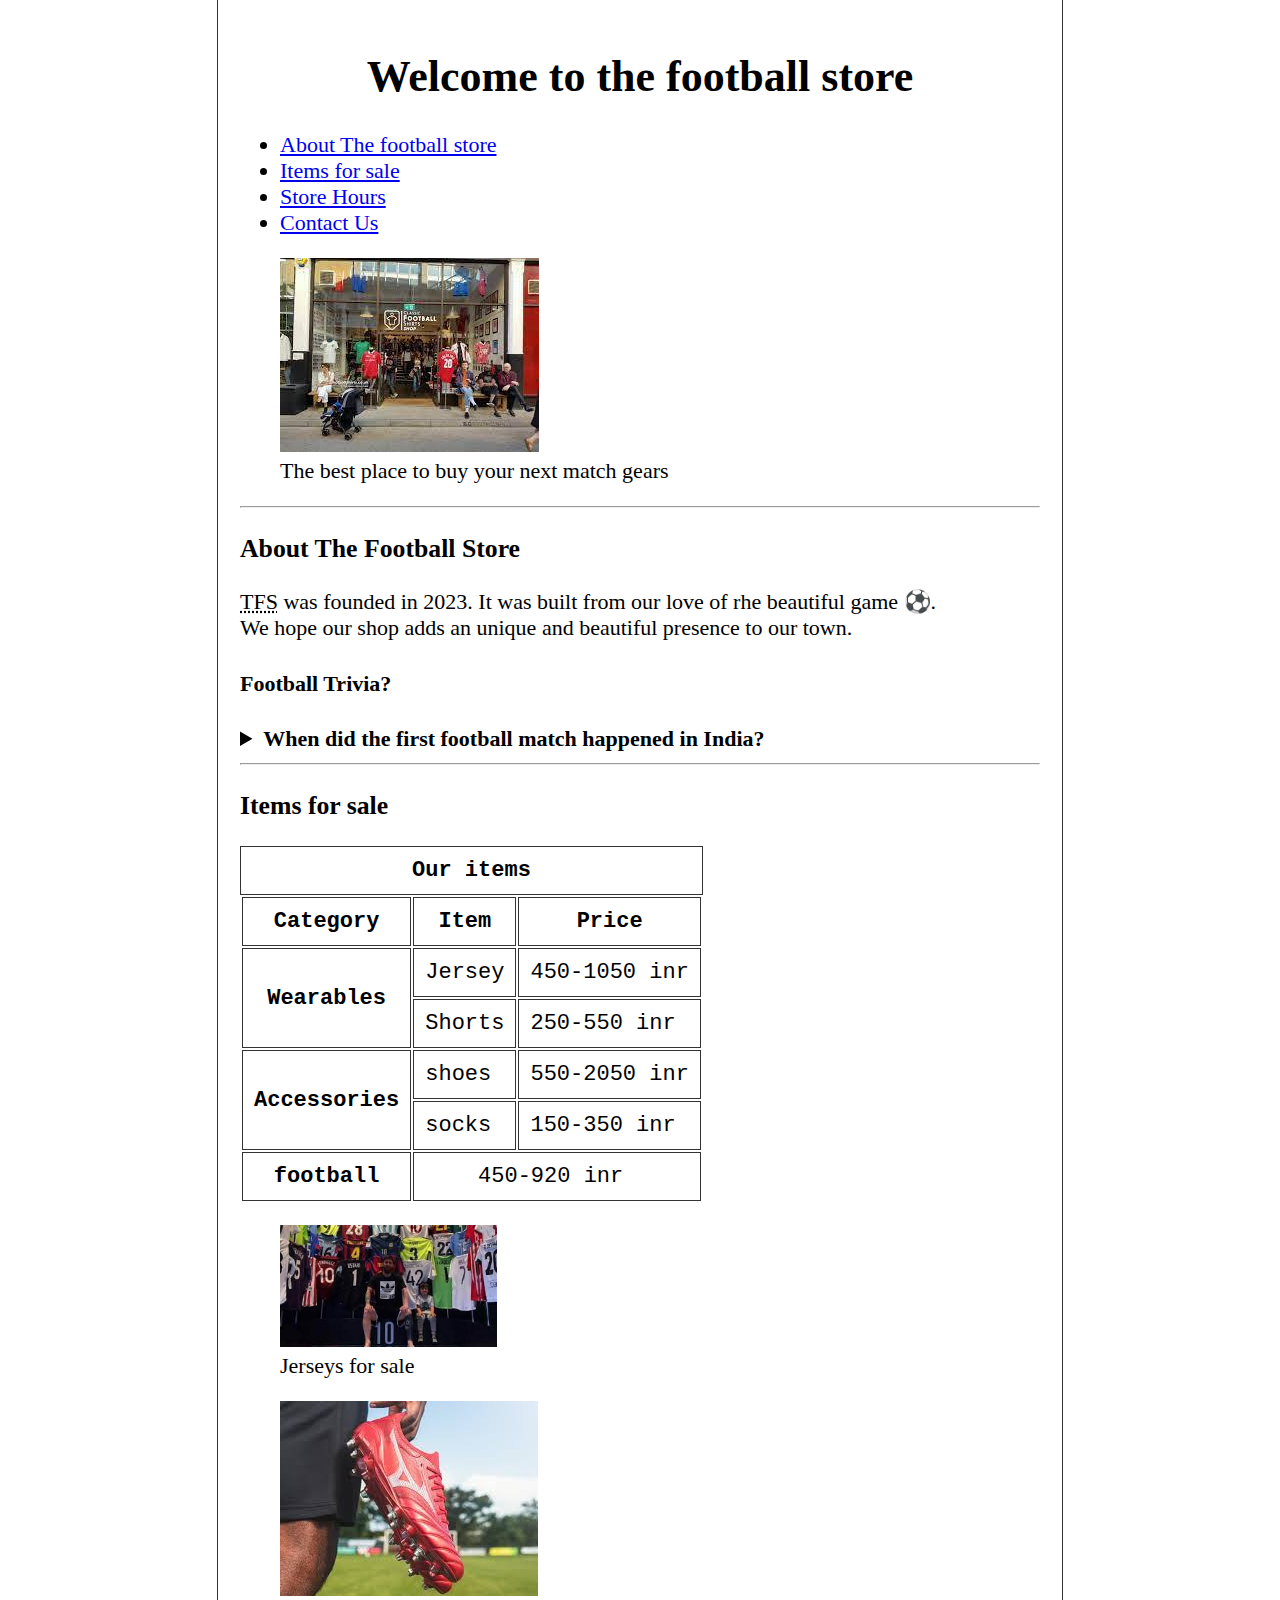
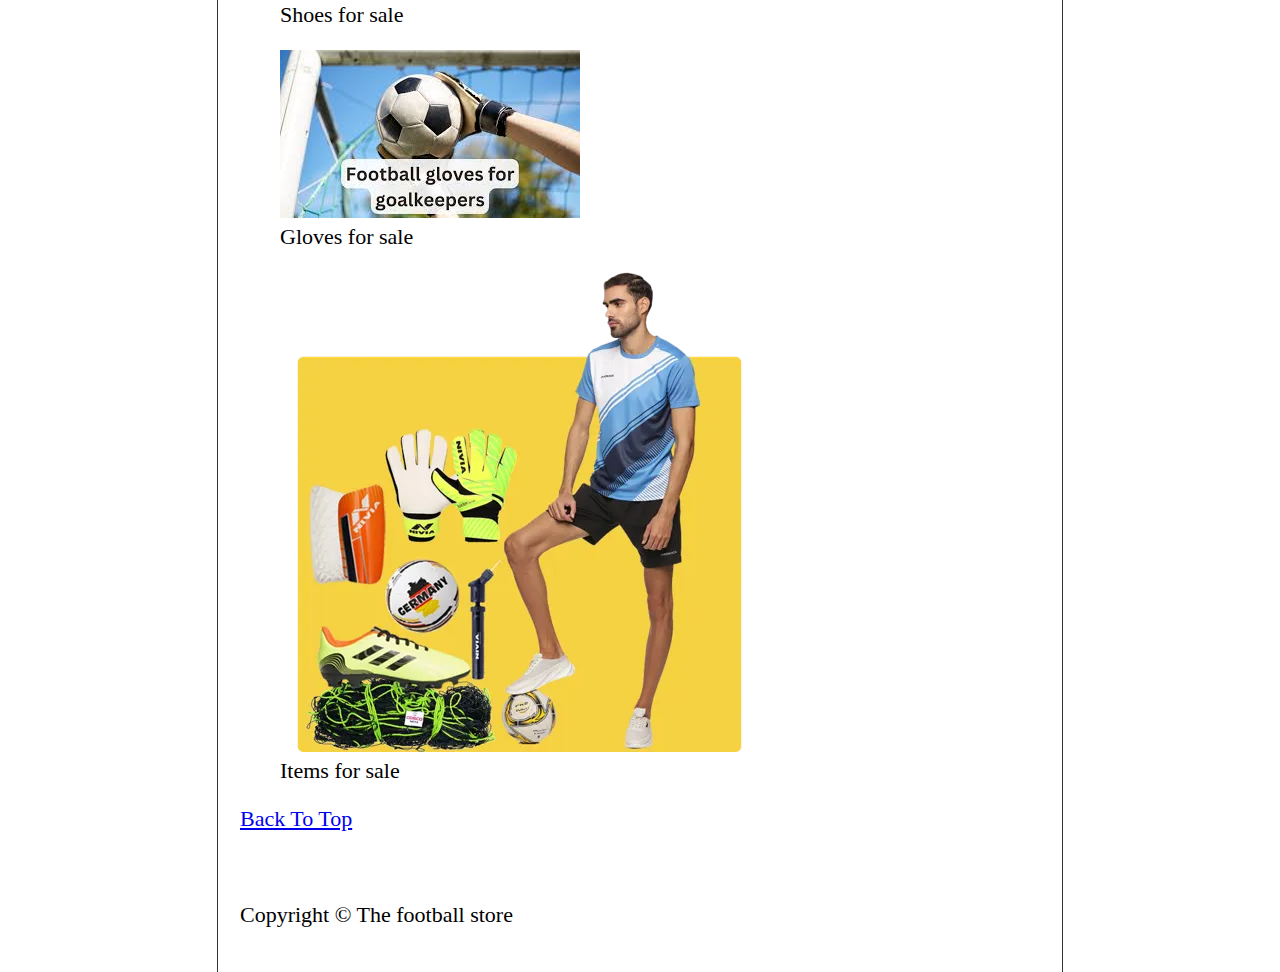
<file: index.html>
<!DOCTYPE html>
<html lang="en">
<head>
    <meta charset="UTF-8">
    <meta http-equiv="X-UA-Compatible" content="IE=edge">
    <meta name="viewport" content="width=device-width, initial-scale=1.0">
    <meta name="author" content="Anuvab Chakraborty">
    <meta name="description" content="This is a trial html page">
    <title>The football store</title>
    <link rel="icon" href="images/icon.jpeg" type="image/x-icon">
    <link rel="stylesheet" href="main.css" type="text/css">

</head>

<body>
    <header>
        <center><h1>Welcome to the football store</h1></center>

        <nav aria-label="Primary Navigation">
            <ul>
                <li>
                    <a href="#about">About The football store</a>
                </li>
                <li>
                    <a href="#items">Items for sale</a>
                </li>
                <li>
                    <a href="hours.html" target="_blank">Store Hours</a>
                </li>
                <li>
                    <a href="contact.html" target="_blank">Contact Us</a>
                </li>
            </ul>
        </nav>
        <figure>
            <img src="images/store.jpg" alt="store-photo" title="store"
            width="259" height="194" loading="lazy">
            <figcaption>
                The best place to buy your next match gears
            </figcaption>

        </figure>
    </header>
    <hr>
    <main>
        <article id="about">
            <h3>About The Football Store</h3>
            <p><abbr title="The football store">TFS</abbr> was founded in 2023. It was built
                from our love of rhe beautiful game ⚽.
                <br>
                We hope our shop adds an unique and beautiful presence
                to our town.
            </p>
            <h4>Football Trivia?</h4>
            <aside>
                <details>
                    <summary><b>When did the first football match
                         happened in India?</b>
                    </summary>
                    <p><b>The Durand Cup, first held in Shimla in 1888, 
                        was the first Indian football competition.</b></p>
                </details>
            </aside>
        </article>
        <hr>

        <article id="items">
            <h3>Items for sale</h3>

            <table>

                <caption><b>Our items</b></caption>

                <thead>
                    <tr>
                        <th scope="col">Category</th>
                        <th scope="col">Item</th>
                        <th scope="col">Price</th>
                    </tr>
                </thead>
                <tbody>
                    <tr>
                        <th scope="row" rowspan="2">Wearables</th>
                        <td>Jersey</td>
                        <td>450-1050 inr</td>
                    </tr>
                    <tr>
                        <td>Shorts</td>
                        <td>250-550 inr</td>
                    </tr>
                    <tr>
                        <th scope="row" rowspan="2">Accessories</th>
                        <td>shoes</td>
                        <td>550-2050 inr</td>
                    </tr>
                    <tr>
                        <td>socks</td>
                        <td>150-350 inr</td>
                    </tr>
                    <tr>
                        <th scope="row">football</th>
                        <td colspan="2"> &nbsp;&nbsp;&nbsp; 450-920 inr</td>
                    </tr>
                </tbody>
            </table>
            <figure>
                <img src="images/jersey.jpeg" title="jersey"
                alt="jersey" width="217" height="122" loading="lazy">
                <figcaption>Jerseys for sale</figcaption>
            </figure>
            <figure>
                <img src="images/shoes.jpeg" title="shoes"
                alt="jersey" width="258" height="195" loading="lazy">
                <figcaption>Shoes for sale</figcaption>
            </figure>
            <figure>
                <img src="images/glovess.jpeg" title="gloves"
                alt="jersey" width="300" height="168" loading="lazy">
                <figcaption>Gloves for sale</figcaption>
            </figure>
            <figure>
                <img src="images/Football.png" title="item"
                alt="jersey" width="479" height="480" loading="lazy">
                <figcaption>Items for sale</figcaption>
            </figure>
        </article>
    </main>

    <footer>
        <p>
            <a href="#">Back To Top</a>
        </p>
        <br>
        <p>
            Copyright &copy; The football store
        </p>
    </footer>

</body>

</html>
</file>
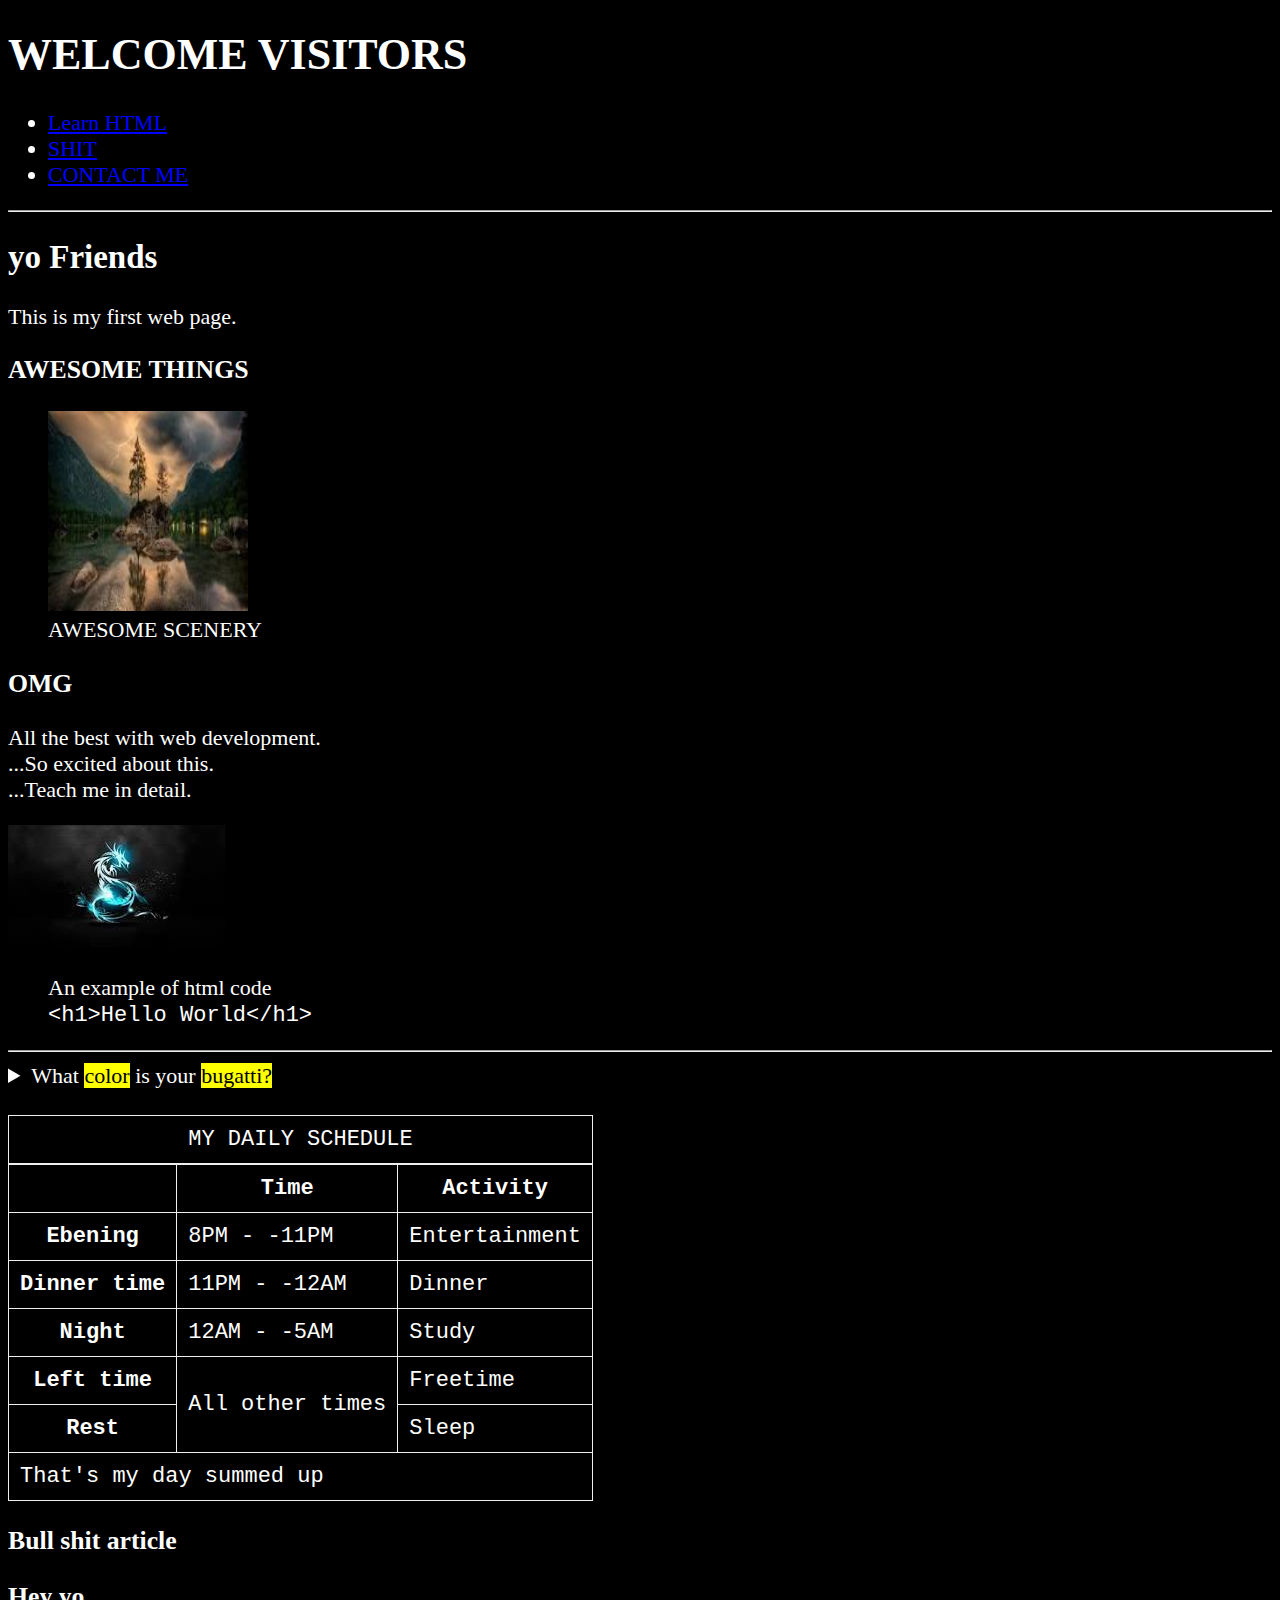
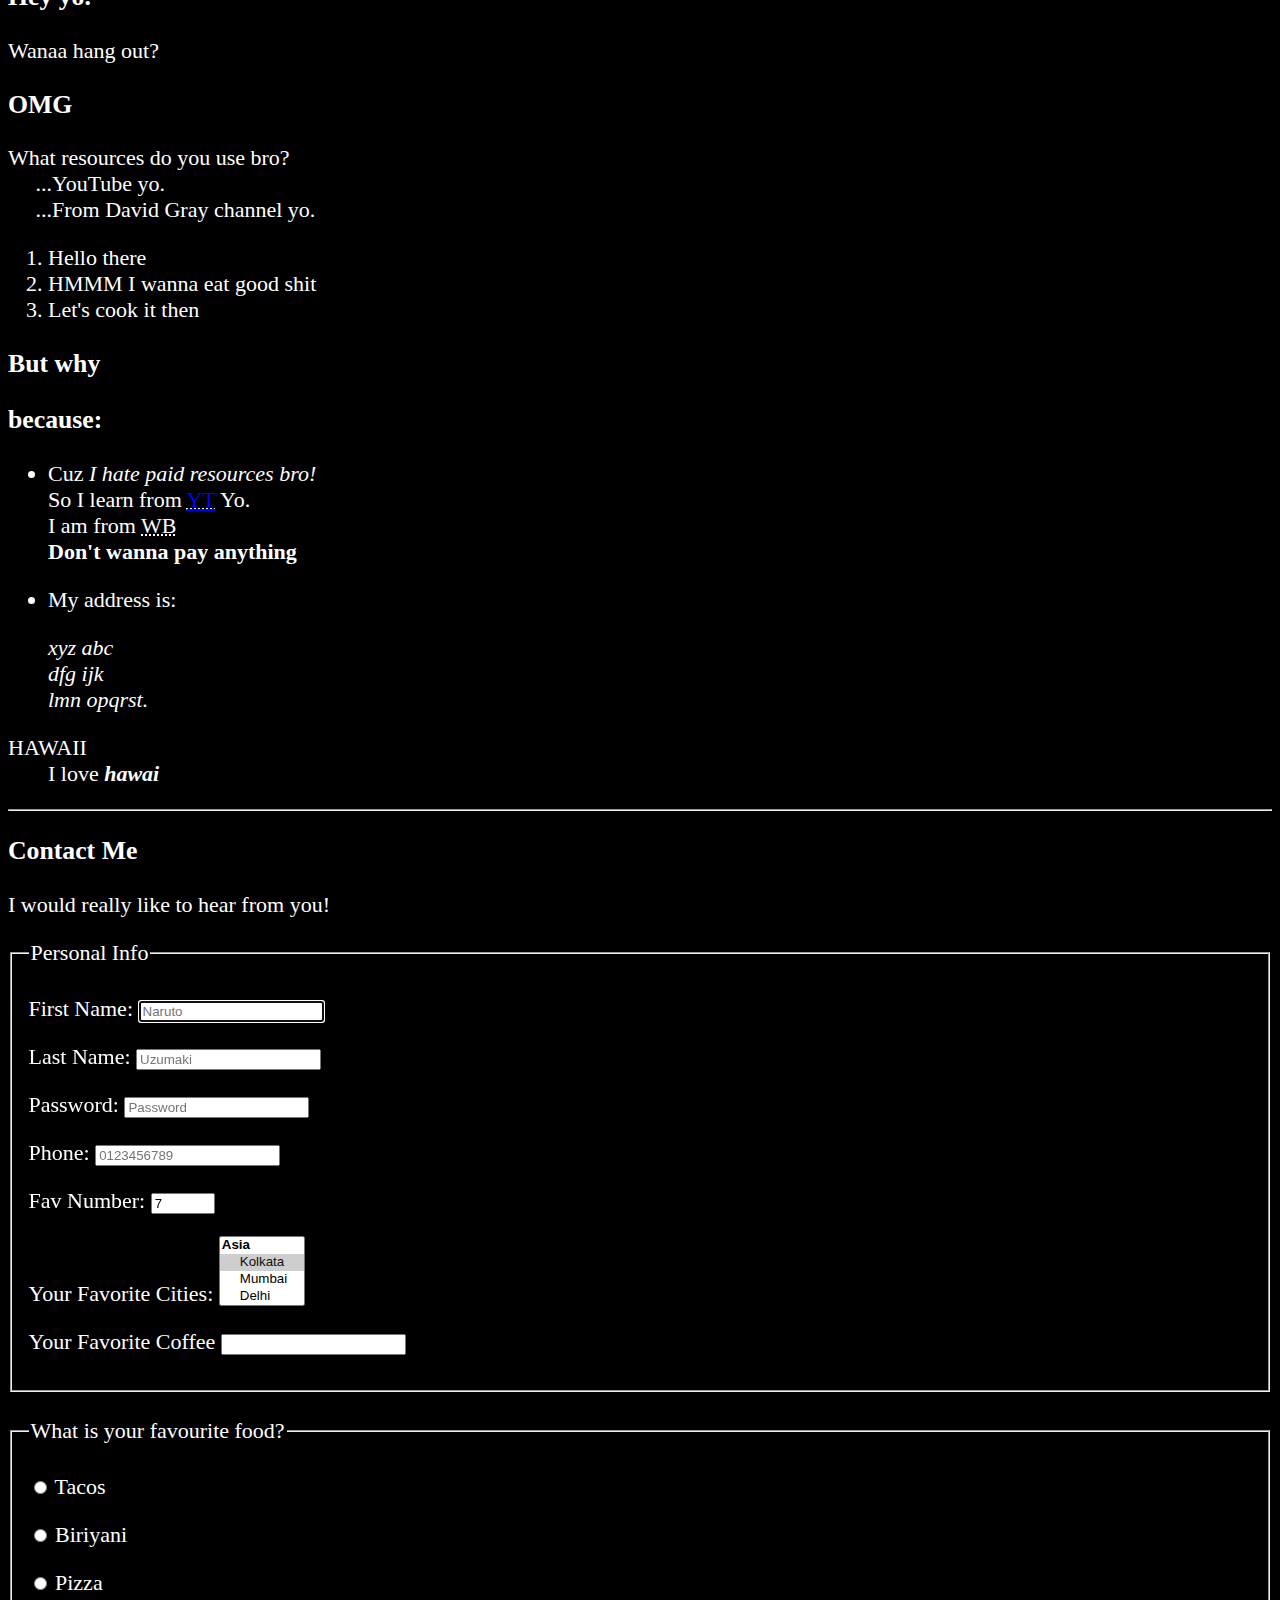
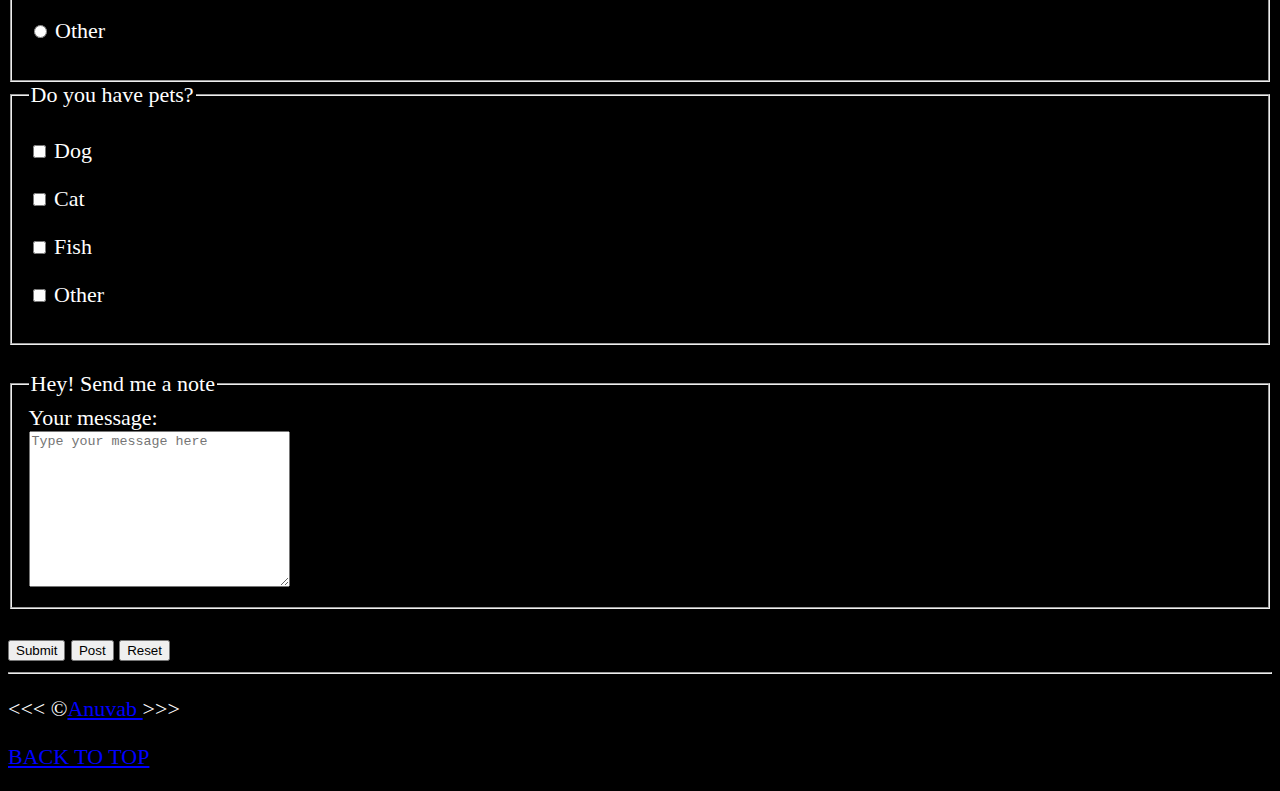
<file: html_notes with dummy project/index.html>
<!DOCTYPE html>
<html lang="en">

<!-- this html tag is called the opening tag-->
<head>
    <!--contains the metadata that is not displayed on the webpage
    charset means a set of characters which covers almost all of characters available in world-->
    <meta charset="UTF-8">
    
    <meta name="author" content="abc_noob">
    
    <meta name="description" content="This contains all the info I want to share">
    
    <title>My first web page</title>

    <link rel="icon" href="html.png" type="image/x-icon">

    <link rel="stylesheet" href="main.css" type="text/css">



</head>


<body>
    <!-- contains everything the user sees on the browser-->
    <header>
        <h1>WELCOME VISITORS</h1>

        <!--hr tag means horizontal rule-->


        <!--<nav aria-labelledby="primary-navigation">-->
            <!--<h2 id="primary-navigation">Primary Nav</h2>-->
        <nav aria-label="primary navigation">
            <ul>
                <li>
                    <a href="#html">Learn HTML</a>
                </li>
                <li>
                    <a href="#bullshit">SHIT</a>
                </li>
                <li>
                    <a href="#contact">CONTACT ME</a>
                </li>
            </ul>

        </nav>

    </header>

    <hr>

    <main>

        <article id="html">
        <h2>yo Friends</h2>
        <p>This is my first web page.</p>
        <section>
            <h3>AWESOME THINGS</h3>
        <figure>
            <img src="img/awesome_scenery.jpg" alt="BUTIFUL FUTO" title="OK done" height="200" width="200" loading="lazy">
            <figcaption>
                AWESOME SCENERY
            </figcaption>
        </figure>
        </section>
        <section>
        <h3>OMG</h3>
        <p>All the best with web development.
            <br>...So excited about this.
            <br>...Teach me in detail.
        </p>
        <img src="img/dragon.jpg" alt="dragon" title="DRAGON" width="217" height="122" loading="lazy">
        <figure>
            <figcaption>An example of html code</figcaption>
            <code>&lt;h1&gt;Hello World&lt;/h1&gt;</code>
        </figure>
        </section>
        </article>
        
        <hr>
        <aside>
            <details>
                <summary>What <mark>color</mark> is your <mark>bugatti?</mark></summary>
                <p><mark>Colorless</mark> cause you don't have one!</p>
            </details>
        </aside>

        <br>
        <table>
            <caption>MY DAILY SCHEDULE</caption>
            <thead>
                <tr>
                    <th scope="col">&nbsp;</th>
                    <th scope="col">Time</th>
                    <th scope="col">Activity</th>
                </tr>
            </thead>
            <tbody>
                <tr>
                    <th scope="row">Ebening</th>
                    <td>
                        <time datetime="08:00">8PM </time>-
                        -<time datetime="11:00">11PM  </time>
                    </td>
                    <td>Entertainment</td>
                </tr>
                <tr>
                    <th scope="row">Dinner time</th>
                    <td>
                        <time datetime="11:00">11PM </time>-
                        -<time datetime="12:00">12AM  </time>
                    </td>
                    <td>Dinner</td>
                </tr>
                <tr>
                    <th scope="row">Night</th>
                    <td>
                        <time datetime="12:00">12AM </time>-
                        -<time datetime="05:00">5AM  </time>
                    </td>
                    <td>Study</td>
                </tr>
                <tr>
                    <th scope="row">Left time</th>
                    <td rowspan="2">All other times</td>
                    <td>Freetime</td>
                    <!--<td colspan="2">Freetime</td>-->
                </tr>
                <tr>
                    <th scope="row">Rest</th>
                    <td>Sleep</td>
                </tr>
            </tbody>
            <tfoot>
                <tr>
                    <td colspan="3">That's my day summed up</td>
                </tr>
            </tfoot>
        </table>
        <article id="bullshit">
        <h3>Bull shit article</h3>
        <section>
        <h3>Hey yo.</h3>
        <p>Wanaa hang out?</p>

        <h3>OMG</h3>
        <p>What resources do you use bro?
            <br>&nbsp;&nbsp;&nbsp;&nbsp;&nbsp;...YouTube yo.
            <br>&nbsp;&nbsp;&nbsp;&nbsp;&nbsp;...From David Gray channel yo.
        </p>
        <ol>
            <li>Hello there</li>
            <li>HMMM I wanna eat good shit</li>
            <li>Let's cook it then</li>
        </ol>
        </section>
    
        <h3>But why</h3>
        <section>
        <h3>because:</h3>
        <ul>
        <li><p>Cuz <em>I hate paid resources bro!</em>
            <br>So I learn from <abbr title="YouTube"><a href="https://www.youtube.com/">YT</a></abbr> Yo.
            <br>I am from <abbr title="West Bengal">WB</abbr>
            <br><strong>Don't wanna pay anything</strong>
        </p>
        </li>

        <li><p>My address is:</p>
        <address>
            xyz abc<br>
            dfg ijk<br>
            lmn opqrst.
        </address>
        </li>
        </ul>
        <!--This is called desxription list or dl
        it contains 2 list elements description terms
        or dt and description details or dd-->

        <dl>
            <dt>HAWAII</dt>
            <dd>I love <em><strong>hawai</strong></em></dd>

        </dl>
        </section>
        </article>

        <hr>

        <article id="contact">
            <h3>Contact Me</h3>
            <p>I would really like to hear from you!</p>

            <form action="https://httpbin.org/get" method="get">
                <fieldset>
                    <legend>Personal Info</legend>
                    <p>
                        <label for="firstname">First Name:</label>
                        <input type="text" name="firstname" id="firstname" placeholder="Naruto"
                        autocomplete="on" required autofocus>
                    </p>
                    <p>
                        <label for="lastname">Last Name:</label>
                        <input type="text" name="lastname" id="lastname" placeholder="Uzumaki"
                        autocomplete="on" required>
                    </p>
                    <p>
                        <label for="password">Password:</label>
                        <input type="password" name="password" id="password" placeholder="Password"
                        required>
                    </p>
                    <p>
                        <label for="phone">Phone:</label>
                        <input type="tel" name="phone" id="phone" placeholder="0123456789"
                        pattern="[0-9]{10}" required>
                    </p>
                    <p>
                        <label for="numbers">Fav Number:</label>
                        <input type="number" name="numbers" id="numbers"
                        min="0" max="100" step="1" value="7">
                    </p>
                    
                    <p>
                        <label for="city">Your Favorite Cities:</label>
                        <select name="city" id="city" multiple size="4">
                            <optgroup label="Asia">
                                <option value="kolkata" selected>Kolkata</option>
                                <option value="mumbai">Mumbai</option>
                                <option value="delhi">Delhi</option>
                                <option value="banglore">Bangalore</option>
                            </optgroup>
                            <optgroup label="European">
                                <option value="paris">Paris</option>
                                <option value="london">London</option>
                                <option value="milan">Milan</option>
                                <option value="madrid">Madrid</option>
                            </optgroup>
                            <optgroup label="America">
                                <option value="new york">New York</option>
                                <option value="las vegas">Las Vegas</option>
                                <option value="miami">Miami</option>
                                <option value="boston">Boston</option>
                            </optgroup>
                            <option value="other">Other</option>
                        </select>
                    </p>
                    <p>
                        <label for="coffee">Your Favorite Coffee </label>
                        <input type="text" name="coffee" id="coffee" list="coffee-list">
                        <datalist id="coffee-list">
                            <option value="Normal Coffee">
                            <option value="Latte">
                            <option value="Americano">
                            <option value="Espresso">
                            <option value="Cortado">
                            <option value="Other">
                        </datalist>
                    </p>
                </fieldset>
                <br>
                <fieldset>
                    <legend>What is your favourite food?</legend>
                    <p>
                        <input type="radio" name="food" id="tacos" value="tacos">
                        <label for="tacos">Tacos</label>
                    </p>
                    <p>
                        <input type="radio" name="food" id="biriyani" value="biriyani">
                        <label for="biriyani">Biriyani</label>
                    </p>
                    <p>
                        <input type="radio" name="food" id="pizza" value="pizza">
                        <label for="pizza">Pizza</label>
                    </p>
                    <p>
                        <input type="radio" name="food" id="other" value="other">
                        <label for="other">Other</label>
                    </p>
                </fieldset>

                <fieldset>
                    <legend>Do you have pets?</legend>
                    <p>
                        <input type="checkbox" name="pets" id="dog" value="dog">
                        <label for="dog">Dog</label>
                    </p>
                    <p>
                        <input type="checkbox" name="pets" id="cat" value="cat">
                        <label for="cat">Cat</label>
                    </p>
                    <p>
                        <input type="checkbox" name="pets" id="fish" value="fish">
                        <label for="fish">Fish</label>
                    </p>
                    <p>
                        <input type="checkbox" name="pets" id="otherPets" value="otherPets">
                        <label for="otherPets">Other</label>
                    </p>
                </fieldset>
                <br>
                <fieldset>
                    <legend>Hey! Send me a note</legend>
                    <label for="message">Your message:</label>
                    <br>
                    <textarea name="message" id="message" cols="30" rows="10" placeholder="Type your message here"></textarea>
                </fieldset>
                <br>
                <button type="submit">Submit</button>
                <button type="submit" formaction="https://httpbin.org/post" formmethod="post">Post</button>
                <button type="reset">Reset</button>
            </form>

        </article>

    </main>

    <hr>
    <footer>
        <p>
            &lt;&lt;&lt; &copy;<a href="about.html">Anuvab </a> &gt;&gt;&gt;
        </p>

        <p>
            <a href="#">BACK TO TOP</a>
        </p>
    </footer>
<!--All the p tags h tags br tags are block tags
while em or emphasis tag, strong tag is an inline tag-->
<!--nbsp tag or non-breaking space is used to create
    white spaces in html to declare this type of tag
    we need to declare an & symbol first
these are called html entities

lt-lesser than tag
copy means copyright symbol
gt means greater than
a means anchor tag used to link one page with another
link rel in head means relative reference to a file in
same server

section tag is used to make the code more semantic tag
nav means navigation another semantic html tag
USING NAV helps us to create sections that we can easily 
navigate to
download attribute along with anchor tag makes it possible to create downloadable hyperlink
mailto:xyz@email.com adds mailable link
tel:1234548594380 adds callable link with anchor tag
target blank is used to create another new tab link
we can add different attribute to img along with source(src) alt
title , width, height. also loading attribute loading is set to default always
custom loading value : lazy
used to load pages faster
figure tag is used to wrap images and other things
and figcaption is used to give caption to the image
figcaption can be the first thing or the last thing in figure tag 
to generate dummy images use placeholder.com
loremipsum.io
unsplash.com for free images
pexels.com
gratisography.com
pixabay.com
IrFanView software
tinyppg
3 levels of heading best practice

using #section name along with anchor and href tag helps us
to navigate directly to that section of the page.
hr is used to define topic changes
header is also a semantic tag
can only be one main per page
there can be more than one footer per page
if adding more than one navigation tag per page
you must label each nav by using aria-label or
aria-labelled by as id.
we can also use article tag to declare a section
article has a clear topic while section is still
generic
aside tag can be used to create drop down menus
details tag can be used to describe text written on the
drop down
and summary tag can be used to write up the details of
the topic
div is similar to section without any semantic meaning
it stands for divider
span is an inline element used to give special styling to
a word
time element with datetime attribute can also help a
screen-reader
in table we use tr to say table row and
td to hold data
table doesn't cover up the whole length of the browser
we use th to declare table headers
if we want to specify a coloumn that needs more than
one coloumn we can do that by using colspan
table also contains a caption element and a rowspan element
th is header tag for table
tfoot is footer
thead is header for entire table
tbody is body for entire table
scope is a semantic tag to declare the scope of an element
the form element is used to declare a form
action menas we specify there where we are sending the data to
and method is used to specify what we expect from the form
it can be get or post anything
contents of forms are mostly labels and inputs
input tag takes type of the input as argument, name as 
another argument to know which label it's connected to
and also id to connect with the name it also includes a
placeholder tag to write random messages on the input field
autocomplete remembers the previous input given into that
required tag is used to make a field must required
and autofocus can be used to make that field focused
only 1 per page is allowed
type tel is used to bring up numeric keypad in a cellphone
instead of alphanumeric keypad
to create the up down arrow in form for numbers
we can use number type and give min and max number argument
also give a step value for it and in place of placeholder
we use value here as an additional argument
to create a drop down list we must use select element
inside select to select multiple values we can use multiple
size element
to create options group we can use optgroup tag
to create options in optgroup we can use options tag
we can use selected tag to preselect one value
we can use the datalist type of list with different
options
another input type for forms is radio it contains value
id and name
checkbox can be used to create a form in which we can select
multiple values
textarea can be used to give users option to write a message
button is a tag that is used to create buttons it has many
types like submit,reset etc.
formmethod and formaction can be used to specify where the form
goes and the protocols to send the data
when start the form we can also mention these
span tag is an inline container mainly used to style that part of
the page.
-->
</body>

</html>
</file>
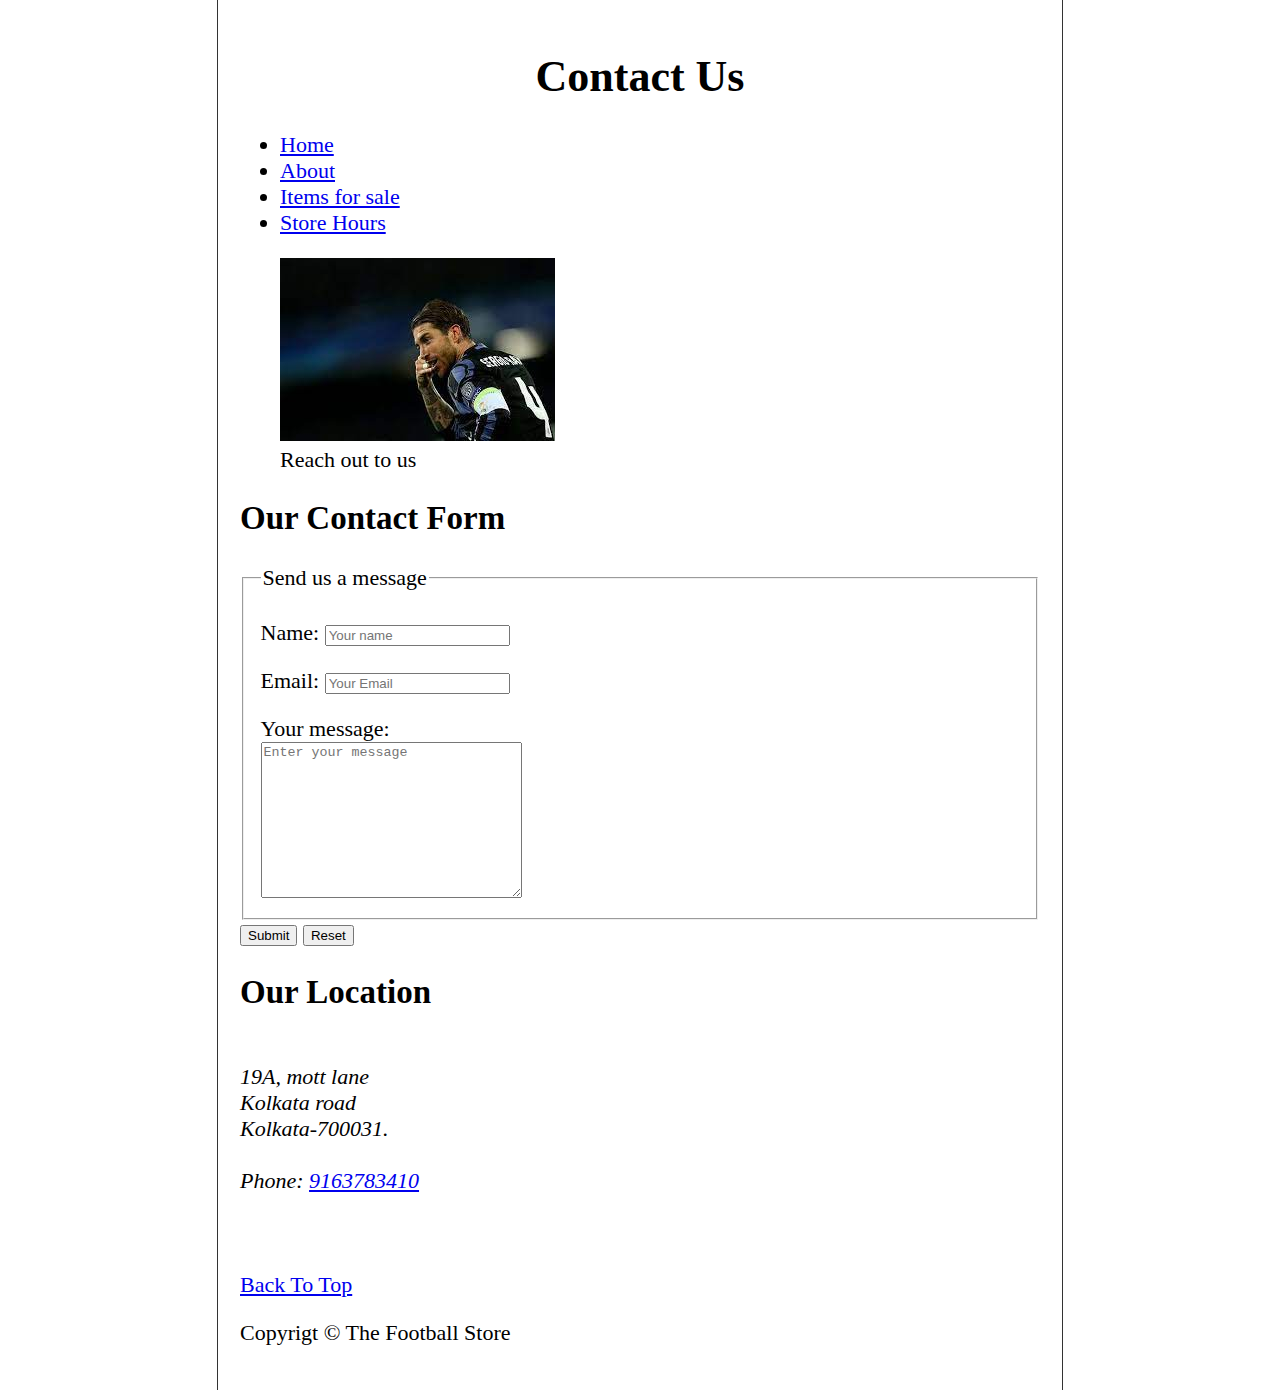
<file: contact.html>
<!DOCTYPE html>
<html lang="en">
<head>
    <meta charset="UTF-8">
    <meta http-equiv="X-UA-Compatible" content="IE=edge">
    <meta name="viewport" content="width=device-width, initial-scale=1.0">
    <meta name="author" content="Anuvab">
    <meta name="description" content="Contact us page">
    <title>Contact Us</title>
    <link rel="icon" href="images/icon.jpeg" type="image/x-icon">
    <link rel="stylesheet" href="main.css" type="text/css">
</head>
<body>
    <header>
        <center><h1>Contact Us</h1></center>
        <nav aria-label="Primary Navigation">
            <ul>
                <li>
                    <a href="index.html" target="_blank">Home</a>
                </li>
                <li>
                    <a href="index.html#about" target="_blank">About</a>
                </li>
                <li>
                    <a href="index.html#items" target="_blank">Items for sale</a>
                </li>
                <li>
                    <a href="hours.html" target="_blank">Store Hours</a>
                </li>
            </ul>
        </nav>
        <figure>
            <img src="images/contact.jpeg" title="contact us"
            alt="jersey" width="275" height="183" loading="lazy">
            <figcaption>Reach out to us</figcaption>
        </figure>
    </header>

    <main>
        <article id="contact">
            <h2>Our Contact Form</h2>
            <form>
                <fieldset>
                    <legend>Send us a message</legend>
                    <p>
                        <label for="name">Name:</label>
                        <input type="text" name="name" id="name" placeholder="Your name"
                         autocomplete="on" required>
                    </p>
                    <p>
                        <label for="email">Email:</label>
                        <input type="text" name="email" id="email"
                         placeholder="Your Email" autocomplete="on"
                         required>
                    </p>
                    <label for="message">Your message:</label>
                    <br>
                    <textarea name="message" id="message" cols="30"
                     rows="10" placeholder="Enter your message"></textarea>
                </fieldset>
                <button type="submit">Submit</button>
                <button type="reset">Reset</button>
            </form>
        </article>

        <article id="Address">
            <h2>Our Location</h2>
            <br>
            <address>
                19A, mott lane<br>
                Kolkata road<br>
                Kolkata-700031.
                <br><br>
                Phone: <a href="tel:916373410">9163783410</a>
            </address>
        </article>
    </main>
    <br><br><br>
    <footer>
        <a href="#">Back To Top</a>
        <p>Copyrigt &copy; The Football Store</p>
    </footer>
    
</body>
</html>
</file>
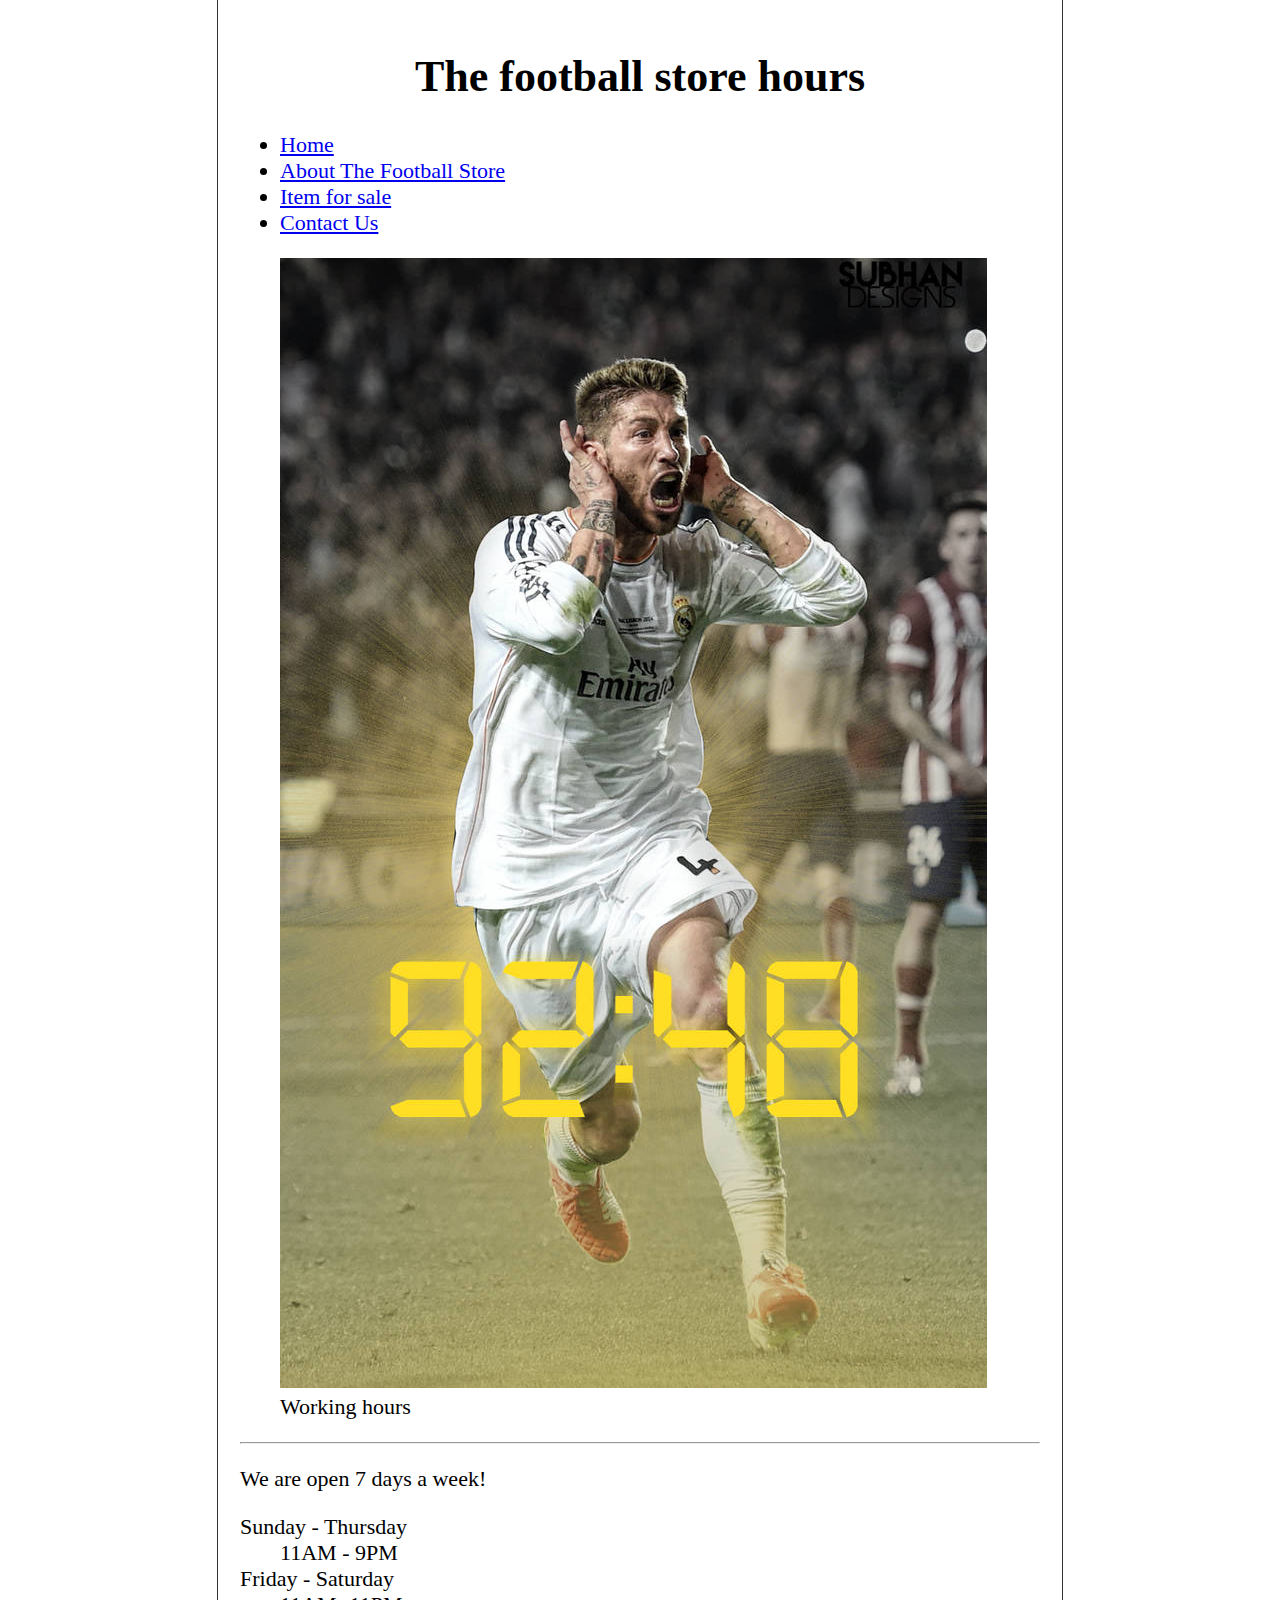
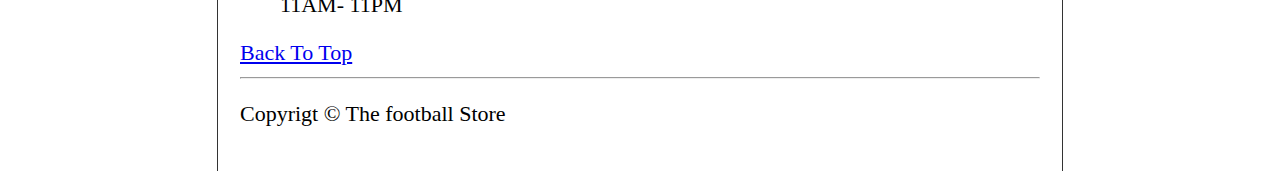
<file: hours.html>
<!DOCTYPE html>
<html lang="en">
<head>
    <meta charset="UTF-8">
    <meta http-equiv="X-UA-Compatible" content="IE=edge">
    <meta name="viewport" content="width=device-width, initial-scale=1.0">
    <meta name="author" content="Anuvab">
    <meta name="description" content="This is the store hours page">
    <title>Store hours</title>
    <link rel="icon" href="images/icon.jpeg" type="image/x-icon">
    <link rel="stylesheet" href="main.css" type="text/css">
</head>
<body>
    <header>
        <center><h1>The football store hours</h1></center>
        <nav aria-label="Primary Navigation">
            <ul>
                <li>
                    <a href="index.html" target="_blank">Home</a>
                </li>
                <li>
                    <a href="index.html#about" target="_blank">About The Football Store</a>
                </li>
                <li>
                    <a href="index.html#items" target="_blank">Item for sale</a>
                </li>
                <li>
                    <a href="contact.html" target="_blank">Contact Us</a>
                </li>
            </ul>
        </nav>
        <figure>
            <img src="images/clock.jpg" title="timings"
            alt="jersey" width="707" height="1130" loading="lazy">
            <figcaption>Working hours</figcaption>
        </figure>
    </header>
    <hr>
    <main>
        <article id="hours">
            <p>We are open 7 days a week!</p>

            <dl>
                <dt>Sunday - Thursday</dt>
                <dd> 11AM - 9PM</dd>
                <dt>Friday - Saturday</dt>
                <dd>11AM- 11PM</dd>
            </dl>
        </article>
        <a href="#">Back To Top</a>
    </main>
    <hr>
    <footer>
        <p>
            Copyrigt &copy; The football Store
        </p>
    </footer>
</body>
</html>
</file>
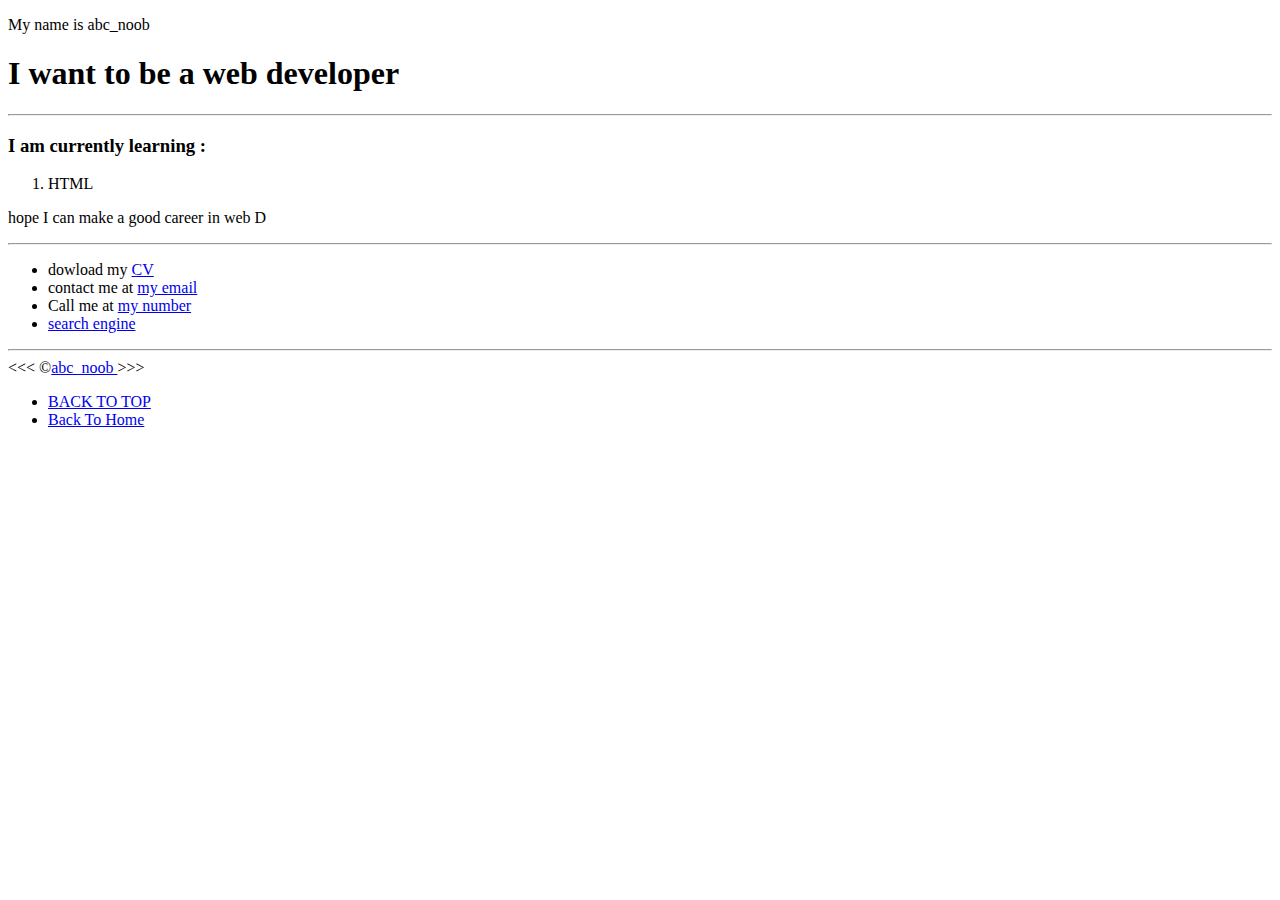
<file: html_notes with dummy project/about.html>
<!DOCTYPE html>
<html lang="en">
<head>
    <meta charset="UTF-8">

    <link rel="icon" href="dp.jpeg" type="image/x-icon">
    <meta name="author" content="abc_noob">
    
    <meta name="description" content="This page is about me abc_noob.">

    <title>About Me</title>
</head>
<body>
    <p>My name is abc_noob</p>
    <h1>I want to be a web developer</h1>

    <hr>

    <h3>I am currently learning :</h3>

    <ol>
        <li>HTML</li>
    </ol>

    <p>hope I can make a good career in web D</p>

    <hr>

    <ul>

        <li>dowload my  <a href="Resume_CV_ (1) (1).pdf" download>CV</a></li>
        <li>
            contact me at <a href="mailto:xyz@gmail.com">my email</a>
        </li>
        <li>Call me at <a href="tel:+0123456789">my number</a></li>
        <li>
            <a href="https://www.google.com" target="_blank">search engine</a>
        </li>
    </ul>

    <hr>


    &lt;&lt;&lt; &copy;<a href="about.html">abc_noob </a> &gt;&gt;&gt;

    <ul>
        <li><a href="#">BACK TO TOP</a></li>
        <li><a href="/">Back To Home</a></li>
    </ul>
    
</body>
</html>
</file>
<file: main.css>
html {
    font-size: 22px;
}

body {
    min-height: 100vh;
    max-width: 800px;
    margin: 0 auto;
    padding: 1rem;
    border-left: 1px solid #333;
    border-right: 1px solid #333;
}

th, td, caption {
    border: 1px solid #333;
    font-family: 'Courier New', Courier, monospace;
    border-collapse: separate;
    padding: 0.5rem;
}
</file>
<file: html_notes with dummy project/main.css>
html{
    font-size: 22px;
}
body{
    background-color: black;
    color: white;
}

a{
    color: blue;
}

a:visited{
    color : yellow;
}

a:hover ,a:active{
    color: green;
}

table,tr,th,td,caption{
    border:1px solid #eee;
    font-family: 'Courier New', Courier, monospace;
    border-collapse: collapse;
    padding:0.5rem;
    
}
</file>
